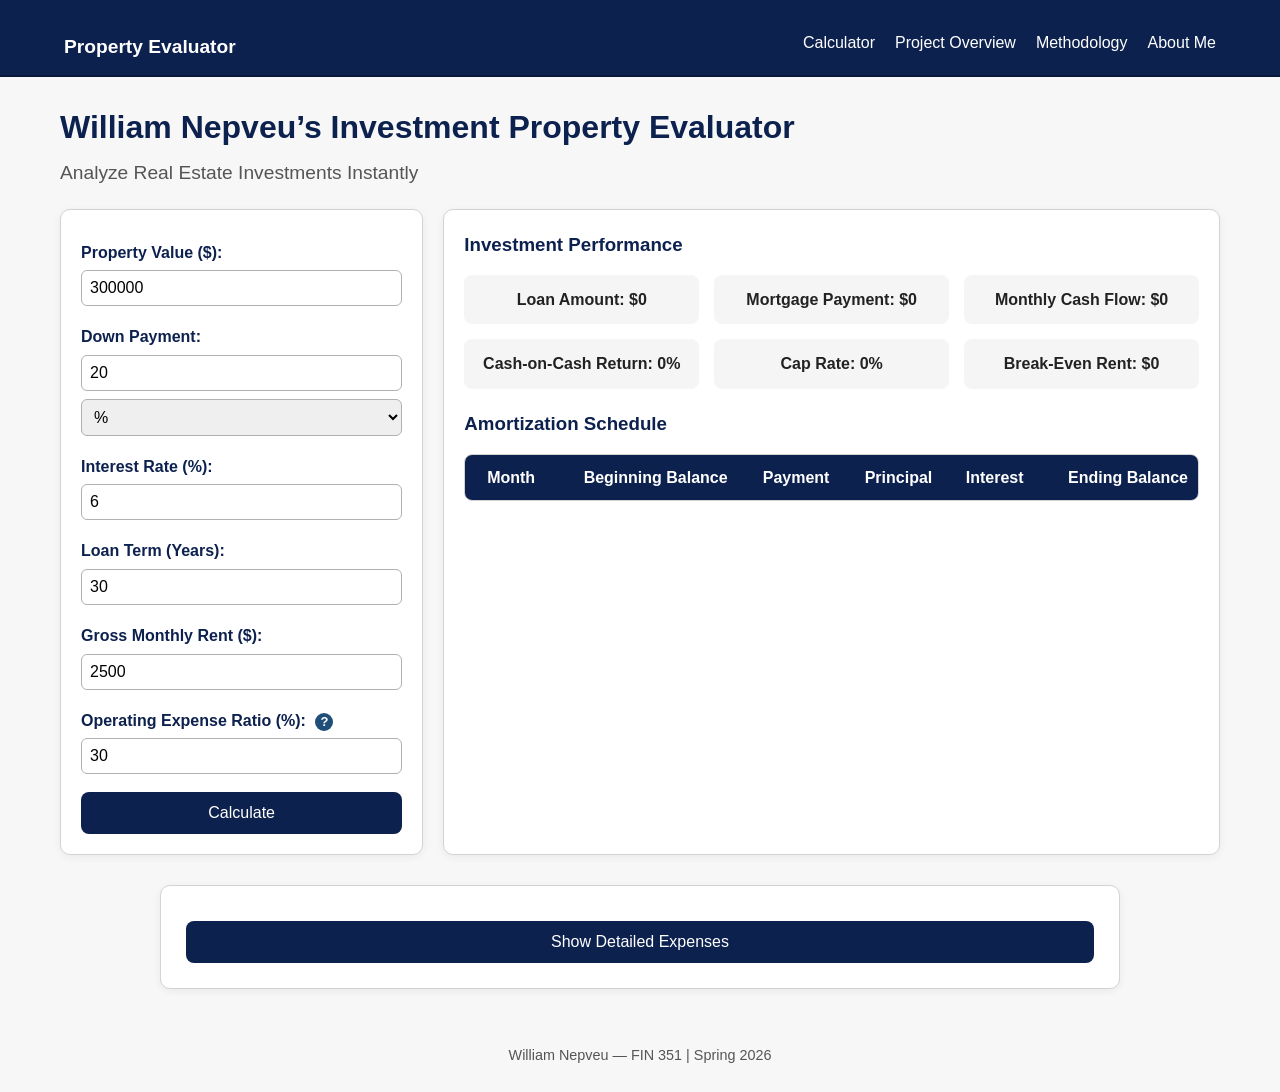
<file: index.html>
<!DOCTYPE html>
<html lang="en">
<head>
  <meta charset="UTF-8">
  <meta name="viewport" content="width=device-width, initial-scale=1.0">
  <title>William Nepveu - Investment Property Evaluator</title>
  <link rel="stylesheet" href="style.css">
</head>

<body>

<nav class="navbar">
  <div class="nav-container">
    <h2 class="logo">Property Evaluator</h2>
    <ul class="nav-links">
      <li><a href="index.html">Calculator</a></li>
      <li><a href="about.html">Project Overview</a></li>
      <li><a href="methodology.html">Methodology</a></li>
      <li><a href="me.html">About Me</a></li>
    </ul>
  </div>
</nav>

<header>
  <h1>William Nepveu’s Investment Property Evaluator</h1>
  <h2>Analyze Real Estate Investments Instantly</h2>
</header>

<div class="container">

  <div class="sidebar">
    <label for="propertyValue">Property Value ($):</label>
    <input type="number" id="propertyValue" value="300000">

    <label for="downPayment">Down Payment:</label>
    <input type="number" id="downPayment" value="20">

    <select id="dpType">
      <option value="percent">%</option>
      <option value="dollar">$</option>
    </select>

    <label for="interestRate">Interest Rate (%):</label>
    <input type="number" id="interestRate" value="6" step="0.01">

    <label for="loanTerm">Loan Term (Years):</label>
    <input type="number" id="loanTerm" value="30">

    <label for="rent">Gross Monthly Rent ($):</label>
    <input type="number" id="rent" value="2500">

    <label for="expenseRatio">
      Operating Expense Ratio (%):
      <span class="help-icon" id="help-icon">?</span>
    </label>

    <input type="number" id="expenseRatio" value="30">

    <div id="help-popup" class="help-popup">
      Enter an estimate of your total operating expenses as a percentage of rent.
      If unknown, you can fill in Detailed Expenses at the bottom.
    </div>

    <button id="calculateBtn">Calculate</button>
  </div>

  <div class="results">
    <h3>Investment Performance</h3>

    <div class="output-grid">
      <div class="output-item">
        Loan Amount: <span id="loanAmount">$0</span>
      </div>

      <div class="output-item">
        Mortgage Payment: <span id="mortgagePayment">$0</span>
      </div>

      <div class="output-item">
        Monthly Cash Flow: <span id="monthlyCashFlow">$0</span>
      </div>

      <div class="output-item">
        Cash-on-Cash Return: <span id="cocReturn">0%</span>
      </div>

      <div class="output-item">
        Cap Rate: <span id="capRate">0%</span>
      </div>

      <div class="output-item">
        Break-Even Rent: <span id="breakEvenRent">$0</span>
      </div>
    </div>

    <h3>Amortization Schedule</h3>

    <div class="table-container">
      <table id="amortTable">
        <thead>
          <tr>
            <th>Month</th>
            <th>Beginning Balance</th>
            <th>Payment</th>
            <th>Principal</th>
            <th>Interest</th>
            <th>Ending Balance</th>
          </tr>
        </thead>
        <tbody></tbody>
      </table>
    </div>
  </div>

</div>

<div class="page-wrapper">
  <div class="card">
    <button id="toggle-expenses-btn">Show Detailed Expenses</button>

    <div id="detailed-expenses" style="display:none; margin-top:15px;">
      <label>Property Taxes ($/year):</label>
      <input type="number" id="taxes" placeholder="Enter amount">

      <label>Insurance ($/year):</label>
      <input type="number" id="insurance" placeholder="Enter amount">

      <label>Maintenance (%):</label>
      <input type="number" id="maintenance" placeholder="Enter %">

      <label>Property Management (%):</label>
      <input type="number" id="management" placeholder="Enter %">

      <label>Vacancy (%):</label>
      <input type="number" id="vacancy" placeholder="Enter %">

      <label>Other Expenses ($):</label>
      <input type="number" id="otherExp" placeholder="Enter amount">
    </div>
  </div>
</div>

<footer>
  <p>William Nepveu — FIN 351 | Spring 2026</p>
</footer>

<script src="script.js"></script>

</body>
</html>
</file>
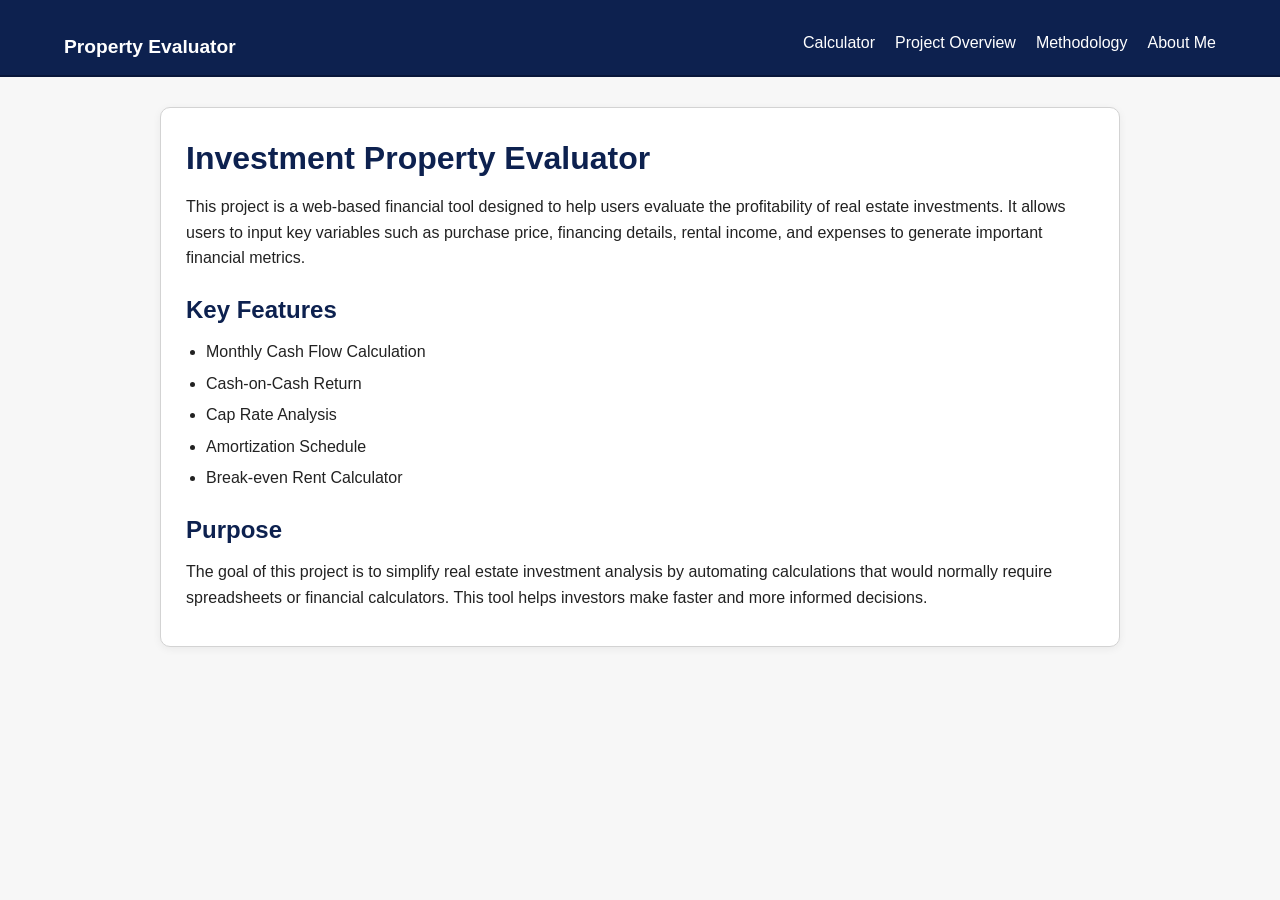
<file: about.html>
<!DOCTYPE html>
<html lang="en">
<head>
  <meta charset="UTF-8">
  <title>Project Overview</title>
  <link rel="stylesheet" href="style.css">
</head>

<body>

<!-- NAVBAR (same across all pages) -->
<nav class="navbar">
  <div class="nav-container">
    <h2 class="logo">Property Evaluator</h2>
    <ul class="nav-links">
      <li><a href="index.html">Calculator</a></li>
      <li><a href="about.html">Project Overview</a></li>
      <li><a href="methodology.html">Methodology</a></li>
      <li><a href="me.html">About Me</a></li>
    </ul>
  </div>
</nav>

<!-- MAIN CONTENT CARD -->
<div class="page-wrapper">

  <div class="card">

    <h1>Investment Property Evaluator</h1>

    <p>
      This project is a web-based financial tool designed to help users evaluate the profitability of real estate investments.
      It allows users to input key variables such as purchase price, financing details, rental income, and expenses to generate
      important financial metrics.
    </p>

    <h2>Key Features</h2>
    <ul>
      <li>Monthly Cash Flow Calculation</li>
      <li>Cash-on-Cash Return</li>
      <li>Cap Rate Analysis</li>
      <li>Amortization Schedule</li>
      <li>Break-even Rent Calculator</li>
    </ul>

    <h2>Purpose</h2>
    <p>
      The goal of this project is to simplify real estate investment analysis by automating calculations that would normally
      require spreadsheets or financial calculators. This tool helps investors make faster and more informed decisions.
    </p>

  </div>

</div>

</body>
</html>
</file>
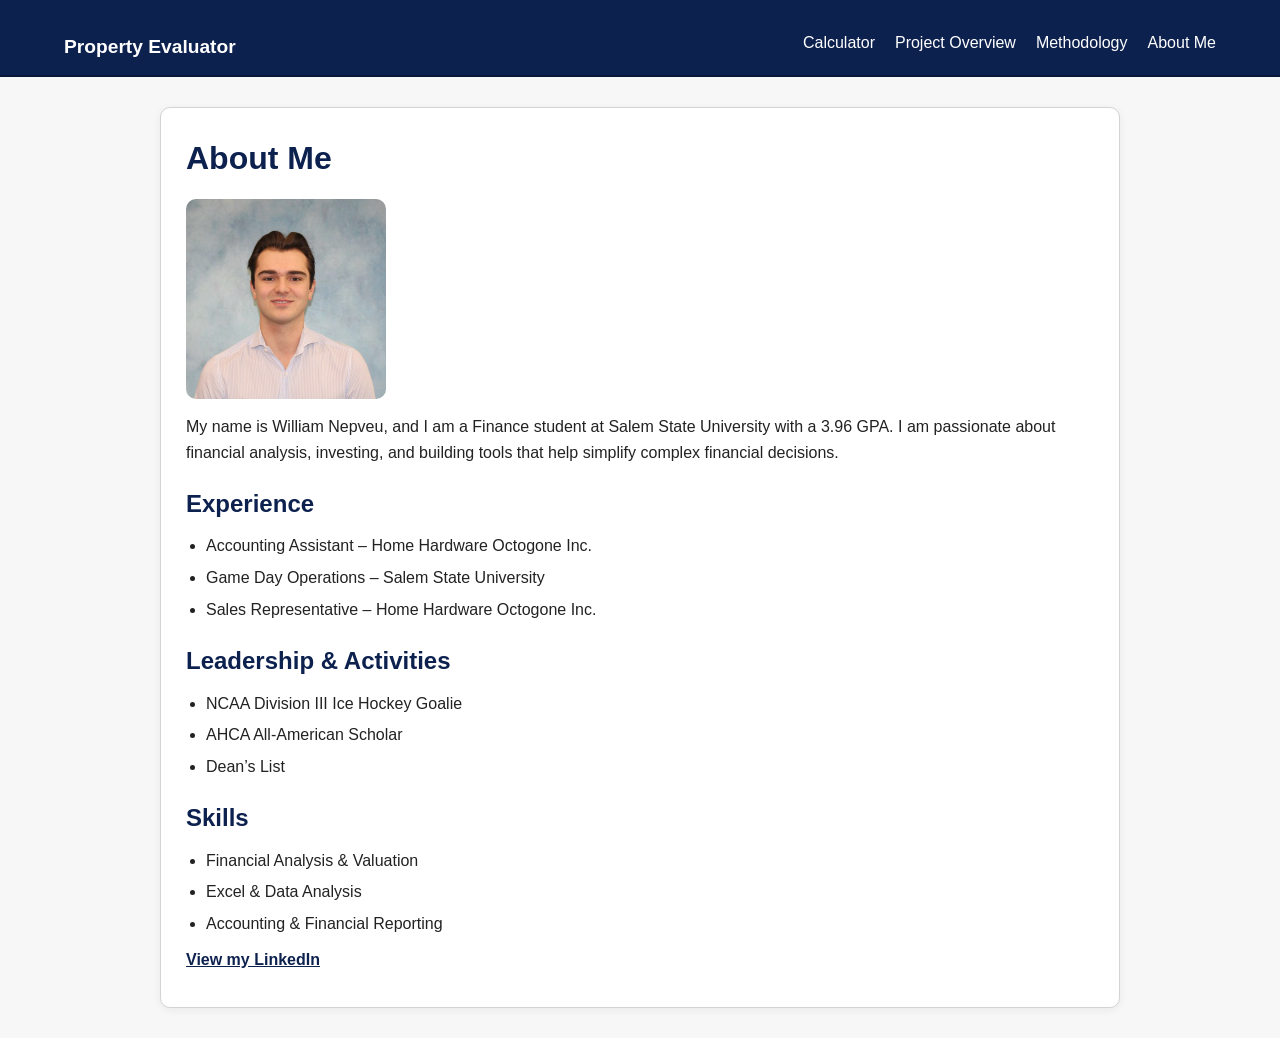
<file: me.html>
<!DOCTYPE html>
<html lang="en">
<head>
  <meta charset="UTF-8">
  <meta name="viewport" content="width=device-width, initial-scale=1.0">
  <title>About Me</title>
  <link rel="stylesheet" href="style.css">
</head>

<body>

<nav class="navbar">
  <div class="nav-container">
    <h2 class="logo">Property Evaluator</h2>
    <ul class="nav-links">
      <li><a href="index.html">Calculator</a></li>
      <li><a href="about.html">Project Overview</a></li>
      <li><a href="methodology.html">Methodology</a></li>
      <li><a href="me.html">About Me</a></li>
    </ul>
  </div>
</nav>

<div class="page-wrapper">

  <div class="card">

    <h1>About Me</h1>

    <img src="william.jpg" alt="William Nepveu" class="profile-pic">

    <p>
      My name is William Nepveu, and I am a Finance student at Salem State University with a 3.96 GPA.
      I am passionate about financial analysis, investing, and building tools that help simplify complex financial decisions.
    </p>

    <h2>Experience</h2>
    <ul>
      <li>Accounting Assistant – Home Hardware Octogone Inc.</li>
      <li>Game Day Operations – Salem State University</li>
      <li>Sales Representative – Home Hardware Octogone Inc.</li>
    </ul>

    <h2>Leadership & Activities</h2>
    <ul>
      <li>NCAA Division III Ice Hockey Goalie</li>
      <li>AHCA All-American Scholar</li>
      <li>Dean’s List</li>
    </ul>

    <h2>Skills</h2>
    <ul>
      <li>Financial Analysis & Valuation</li>
      <li>Excel & Data Analysis</li>
      <li>Accounting & Financial Reporting</li>
    </ul>

    <p>
      <a href="https://www.linkedin.com/in/william-nepveu-b218a9382" target="_blank">
        View my LinkedIn
      </a>
    </p>

  </div>

</div>

</body>
</html>
</file>
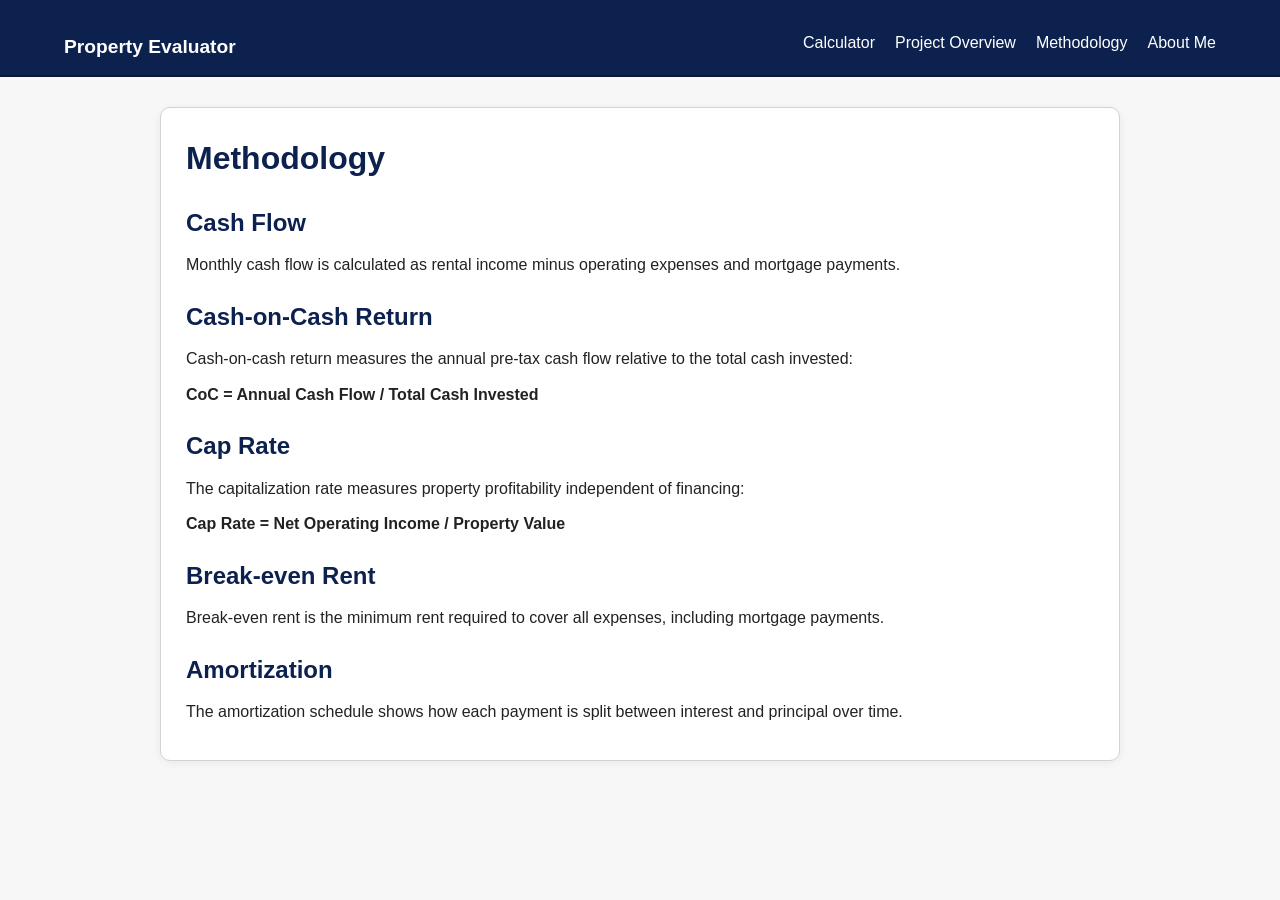
<file: methodology.html>
<!DOCTYPE html>
<html lang="en">
<head>
  <meta charset="UTF-8">
  <meta name="viewport" content="width=device-width, initial-scale=1.0">
  <title>Methodology</title>
  <link rel="stylesheet" href="style.css">
</head>

<body>

<nav class="navbar">
  <div class="nav-container">
    <h2 class="logo">Property Evaluator</h2>
    <ul class="nav-links">
      <li><a href="index.html">Calculator</a></li>
      <li><a href="about.html">Project Overview</a></li>
      <li><a href="methodology.html">Methodology</a></li>
      <li><a href="me.html">About Me</a></li>
    </ul>
  </div>
</nav>

<div class="page-wrapper">

  <div class="card">

    <h1>Methodology</h1>

    <h2>Cash Flow</h2>
    <p>
      Monthly cash flow is calculated as rental income minus operating expenses and mortgage payments.
    </p>

    <h2>Cash-on-Cash Return</h2>
    <p>
      Cash-on-cash return measures the annual pre-tax cash flow relative to the total cash invested:
    </p>
    <p><strong>CoC = Annual Cash Flow / Total Cash Invested</strong></p>

    <h2>Cap Rate</h2>
    <p>
      The capitalization rate measures property profitability independent of financing:
    </p>
    <p><strong>Cap Rate = Net Operating Income / Property Value</strong></p>

    <h2>Break-even Rent</h2>
    <p>
      Break-even rent is the minimum rent required to cover all expenses, including mortgage payments.
    </p>

    <h2>Amortization</h2>
    <p>
      The amortization schedule shows how each payment is split between interest and principal over time.
    </p>

  </div>

</div>

</body>
</html>
</file>
<file: style.css>
/* ==================================================
   RESET + BASE
================================================== */
* {
  box-sizing: border-box;
  margin: 0;
  padding: 0;
  font-family: 'Segoe UI', Tahoma, Geneva, Verdana, sans-serif;
}

body {
  background-color: #f7f7f7;
  color: #222;
  line-height: 1.6;
}

/* ==================================================
   NAVBAR
================================================== */
.navbar {
  width: 100%;
  background: #0d214f;
  color: white;
  padding: 12px 0;
  border-bottom: 2px solid #08163a;
}

.nav-container {
  width: 90%;
  max-width: 1200px;
  margin: auto;
  display: flex;
  justify-content: space-between;
  align-items: center;
}

.logo {
  font-size: 1.2rem;
  color: white;
}

.nav-links {
  list-style: none;
  display: flex;
  gap: 20px;
  margin-left: 0;
}

.nav-links li {
  margin-bottom: 0;
}

.nav-links a {
  color: white;
  text-decoration: none;
  font-weight: 500;
}

.nav-links a:hover {
  border-bottom: 2px solid white;
}

/* ==================================================
   HEADER
================================================== */
header {
  max-width: 1200px;
  margin: 25px auto 10px;
  padding: 0 20px;
}

header h1 {
  color: #0d214f;
  margin-bottom: 5px;
}

header h2 {
  color: #555;
  font-size: 1.2rem;
  margin-top: 0;
  font-weight: 500;
}

/* ==================================================
   CALCULATOR PAGE
================================================== */
.container {
  max-width: 1200px;
  margin: 20px auto;
  padding: 0 20px;
  display: flex;
  gap: 20px;
  flex-wrap: wrap;
  justify-content: center;
}

.sidebar,
.results,
.card {
  background-color: white;
  border-radius: 10px;
  border: 1px solid #d3d3d3;
  box-shadow: 0 2px 8px rgba(0, 0, 0, 0.06);
}

.sidebar {
  padding: 20px;
  flex: 1 1 300px;
  min-width: 280px;
}

.results {
  padding: 20px;
  flex: 2 1 650px;
  min-width: 300px;
}

.sidebar label,
.card label {
  display: block;
  margin: 10px 0 5px;
  font-weight: 600;
  color: #0d214f;
}

.sidebar input,
.sidebar select,
.card input {
  width: 100%;
  padding: 8px;
  border-radius: 6px;
  border: 1px solid #b0b0b0;
  margin-bottom: 8px;
  font-size: 1rem;
}

button,
#calculateBtn,
#toggle-expenses-btn {
  background-color: #0d214f;
  color: white;
  border: none;
  padding: 12px;
  width: 100%;
  border-radius: 8px;
  font-size: 1rem;
  cursor: pointer;
  margin-top: 10px;
  transition: background-color 0.3s ease;
}

button:hover,
#calculateBtn:hover,
#toggle-expenses-btn:hover {
  background-color: #08163a;
}

.results h3 {
  margin-bottom: 15px;
  color: #0d214f;
}

.output-grid {
  display: grid;
  grid-template-columns: repeat(3, 1fr);
  gap: 15px;
  margin-bottom: 20px;
}

.output-item {
  background-color: #f5f5f5;
  padding: 12px;
  border-radius: 8px;
  text-align: center;
  font-weight: bold;
}

/* ==================================================
   AMORTIZATION TABLE
================================================== */
.table-container {
  max-height: 550px;
  overflow-y: auto;
  border-radius: 8px;
  border: 1px solid #d3d3d3;
  margin-top: 10px;
}

#amortTable {
  width: 100%;
  border-collapse: collapse;
}

#amortTable thead th {
  position: sticky;
  top: 0;
  background-color: #0d214f;
  color: white;
  padding: 10px;
  font-weight: 600;
  text-align: right;
  z-index: 2;
}

#amortTable tbody td {
  padding: 8px;
  text-align: right;
  border-bottom: 1px solid #e0e0e0;
}

#amortTable tbody tr:nth-child(even) {
  background-color: #f9f9f9;
}

#amortTable tbody tr:hover {
  background-color: #e6f0ff;
}

/* ==================================================
   HELP POPUP
================================================== */
.help-icon {
  display: inline-block;
  background-color: #1f4e79;
  color: white;
  width: 18px;
  height: 18px;
  font-size: 13px;
  border-radius: 50%;
  text-align: center;
  line-height: 18px;
  cursor: pointer;
  margin-left: 5px;
}

.help-icon:hover {
  background-color: #14406b;
}

.help-popup {
  display: none;
  background-color: #f0f0f0;
  border: 1px solid #ccc;
  padding: 8px;
  border-radius: 5px;
  margin-top: 5px;
  width: 100%;
}

/* ==================================================
   INFO PAGES
================================================== */
.page-wrapper {
  max-width: 1000px;
  margin: 30px auto;
  padding: 0 20px;
}

.card {
  padding: 25px;
}

.profile-pic {
  width: 200px;
  border-radius: 10px;
  display: block;
  margin: 15px 0;
}

/* ==================================================
   TEXT
================================================== */
h1 {
  color: #0d214f;
  margin-bottom: 10px;
}

h2 {
  margin-top: 20px;
  color: #0d214f;
}

p {
  margin: 10px 0;
}

ul {
  margin-left: 20px;
  margin-top: 10px;
}

li {
  margin-bottom: 6px;
}

a {
  color: #0d214f;
  font-weight: 600;
}

/* ==================================================
   FOOTER
================================================== */
footer {
  text-align: center;
  padding: 15px;
  font-size: 0.9rem;
  color: #555;
  margin-top: 10px;
}

/* ==================================================
   RESPONSIVE
================================================== */
@media (max-width: 768px) {
  .container {
    flex-direction: column;
  }

  .output-grid {
    grid-template-columns: 1fr;
  }

  .nav-container {
    flex-direction: column;
    gap: 10px;
  }

  .nav-links {
    flex-direction: column;
    align-items: center;
    gap: 8px;
  }

  header {
    text-align: center;
  }
}
</file>
